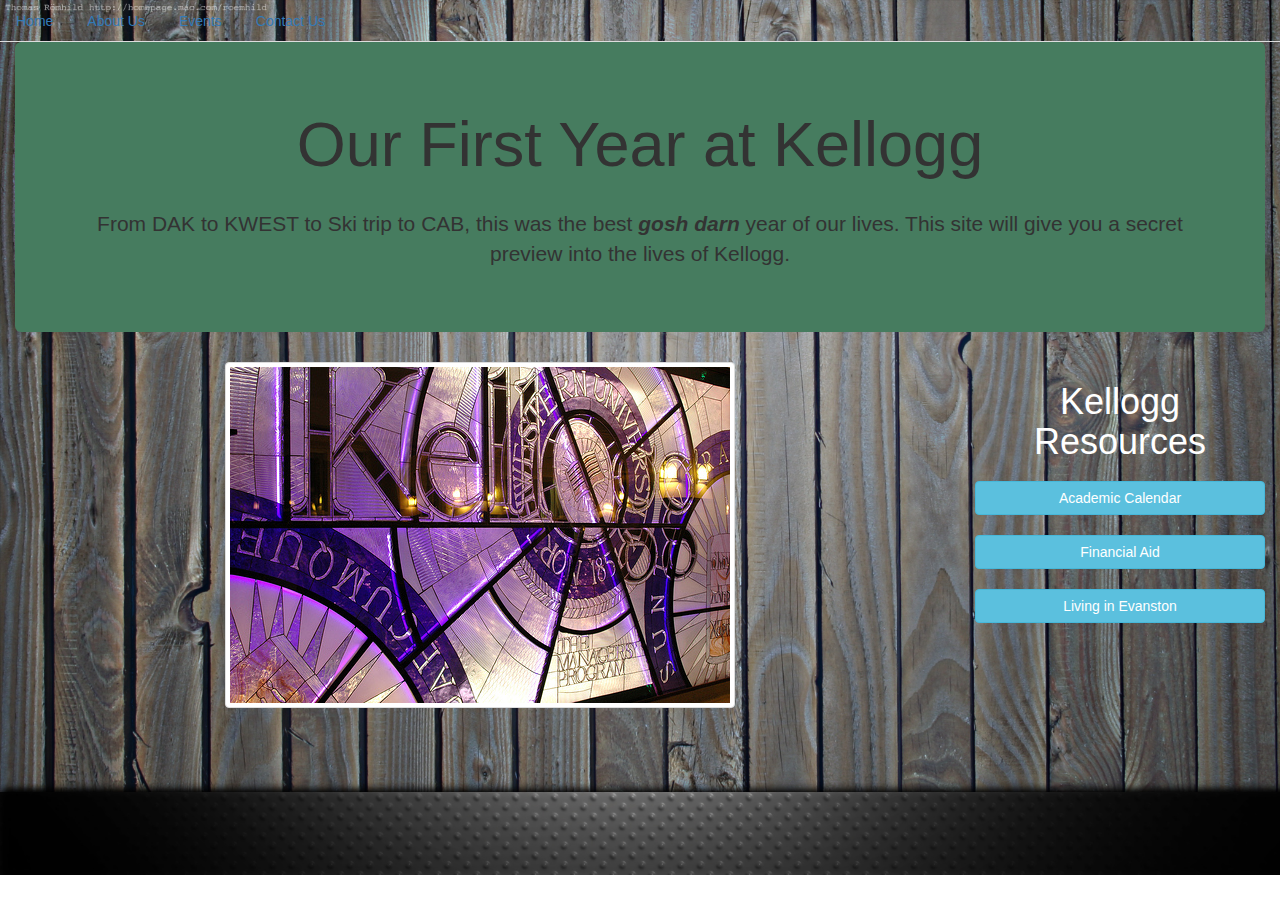
<file: index.html>
<!DOCTYPE html>
<html>
<head>
  <title>Home Page</title>
  <meta charset="UTF-8">


  <!-- Links to the bootstrap and j-files that are needed to use bootstrap -->
  <!-- getbootstrap.com/css/grid# for the Bootstrap website-->
  <link rel="stylesheet" href="http://maxcdn.bootstrapcdn.com/bootstrap/3.2.0/css/bootstrap.min.css">
 <link rel="stylesheet" type="text/css" href="homepagestyle.css">
  <script src="http://ajax.googleapis.com/ajax/libs/jquery/1.11.1/jquery.min.js"></script>
  <script src="http://maxcdn.bootstrapcdn.com/bootstrap/3.2.0/js/bootstrap.min.js"></script>
</head>
<body>



  <ul class="nav nav-tabs text-muted" role="tablist">
  <li ><a href="index.html">Home</a></li>
  <li ><a href="index2.html">About Us</a></li>
  <li ><a href="index4.html">Events</a></li>
  <li ><a href="Index3.html">Contact Us</a></li>
</ul>

  <div class="container-fluid">
    <div class="jumbotron text-center bg-primary">
    <h1> Our First Year at Kellogg </h1>
    <br>
     <p>
        From DAK to KWEST to Ski trip to CAB, this was the best <em> <strong> gosh darn </strong> </em> year of our lives. This site will give you a secret preview into the lives of Kellogg.
      </p>
  </div>
  

  <!-- Then we create rows <div class="row"> -->
  <!-- Then we create columns for each row <div class="col-md-12"> -->
  <!-- And specify that each row has columns that are a certain width; in this case it is 6 columns wide; these should add up to 12, so 4 columns would each be 3, 3 columns would each be 4 etc.-->
  <!-- md applies to medium or large devices 992+ pixels or larger--> 
  <!-- If we make it smaller than 992 pixels, then this stacks on top of each other; we can change this to be sm for smaller devices-->
  
    <div class="row">
      
      <div class="col-md-9 text-center">
      <img src="Kellogg.jpg" width="tt0" class="img-responsive img-thumbnail" alt="responsive image">
      </div>

      <div class="col-md-3 text-center hidden-xs">
      <h1>Kellogg Resources</h1>
        <h3><a href="google.com" class="btn btn-info btn-block">Academic Calendar </a></h3>
        <h3><a href="google.com" class="btn btn-info btn-block">Financial Aid </a></h3>
      <h3><a href="index2.html" class="btn btn-info btn-block">Living in Evanston</a></h3>
      </p>
      </div>
  <!-- We can hide certain things so that we don't see them on smaller devices using hidden-xs -->  
      
  </div>
  
  </div>
  </div>
</body>
</html>
</file>
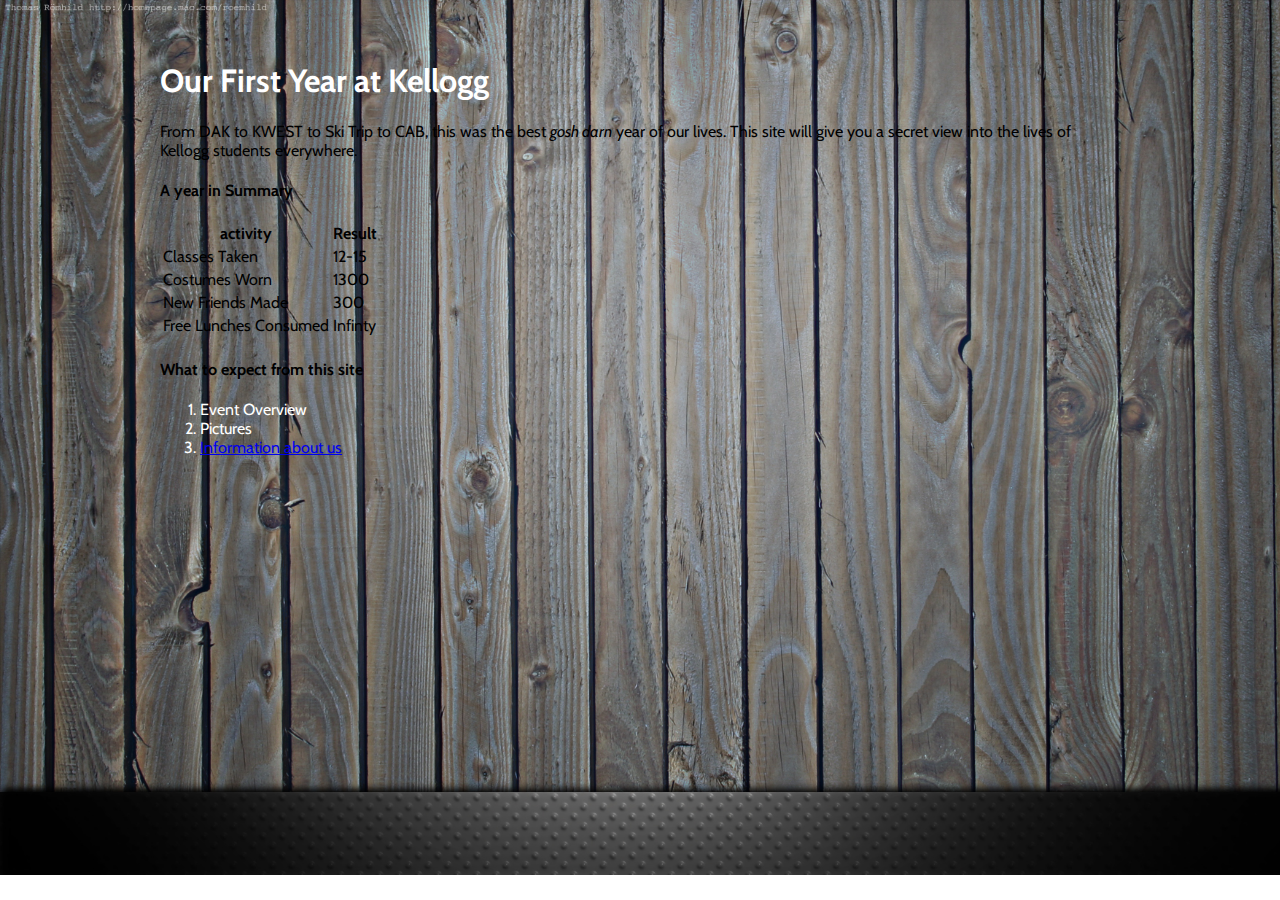
<file: Home Page - Old.html>
<!DOCTYPE html>
<html>
<head>
  <title>Homepage</title>
  <meta charset="UTF-8">
  <link rel="stylesheet" type="text/css" href="homepagestyle.css">
  <link href='http://fonts.googleapis.com/css?family=Cabin' rel='stylesheet' type='text/css'>
</head>
<body>
  <div id="wrapper">
    <h1>Our First Year at Kellogg</h1>
      <p>
        From DAK to KWEST to Ski Trip to CAB, this was the best <em><strong>gosh darn</strong></em> year of our lives.  This site will give you a secret view into the lives of Kellogg students everywhere.  
      </p>
    <h4>A year in Summary</h4>
    <table>
      <tr>
          <th> activity </th>
          <th> Result </th>
      </tr>
      <tr>
        <td>Classes Taken</td>
        <td>12-15</td>
     </tr>
     <tr>
        <td>Costumes Worn</td>
        <td> 1300 </td>
     </tr>
     <tr>
        <td>New Friends Made</td>
        <td>300</td>
     </tr>
     <tr>
        <td> Free Lunches Consumed</td>
        <td> Infinty</td>
     </tr>
     </table>                
    <h4>What to expect from this site</h4>
      <ol>
        <li>Event Overview</li>
        <li>Pictures</li>
        <li><a href="index.html">Information about us</a></li>
        </ol>

      

     
    </section>
  </div>
</body>
</html>
</file>
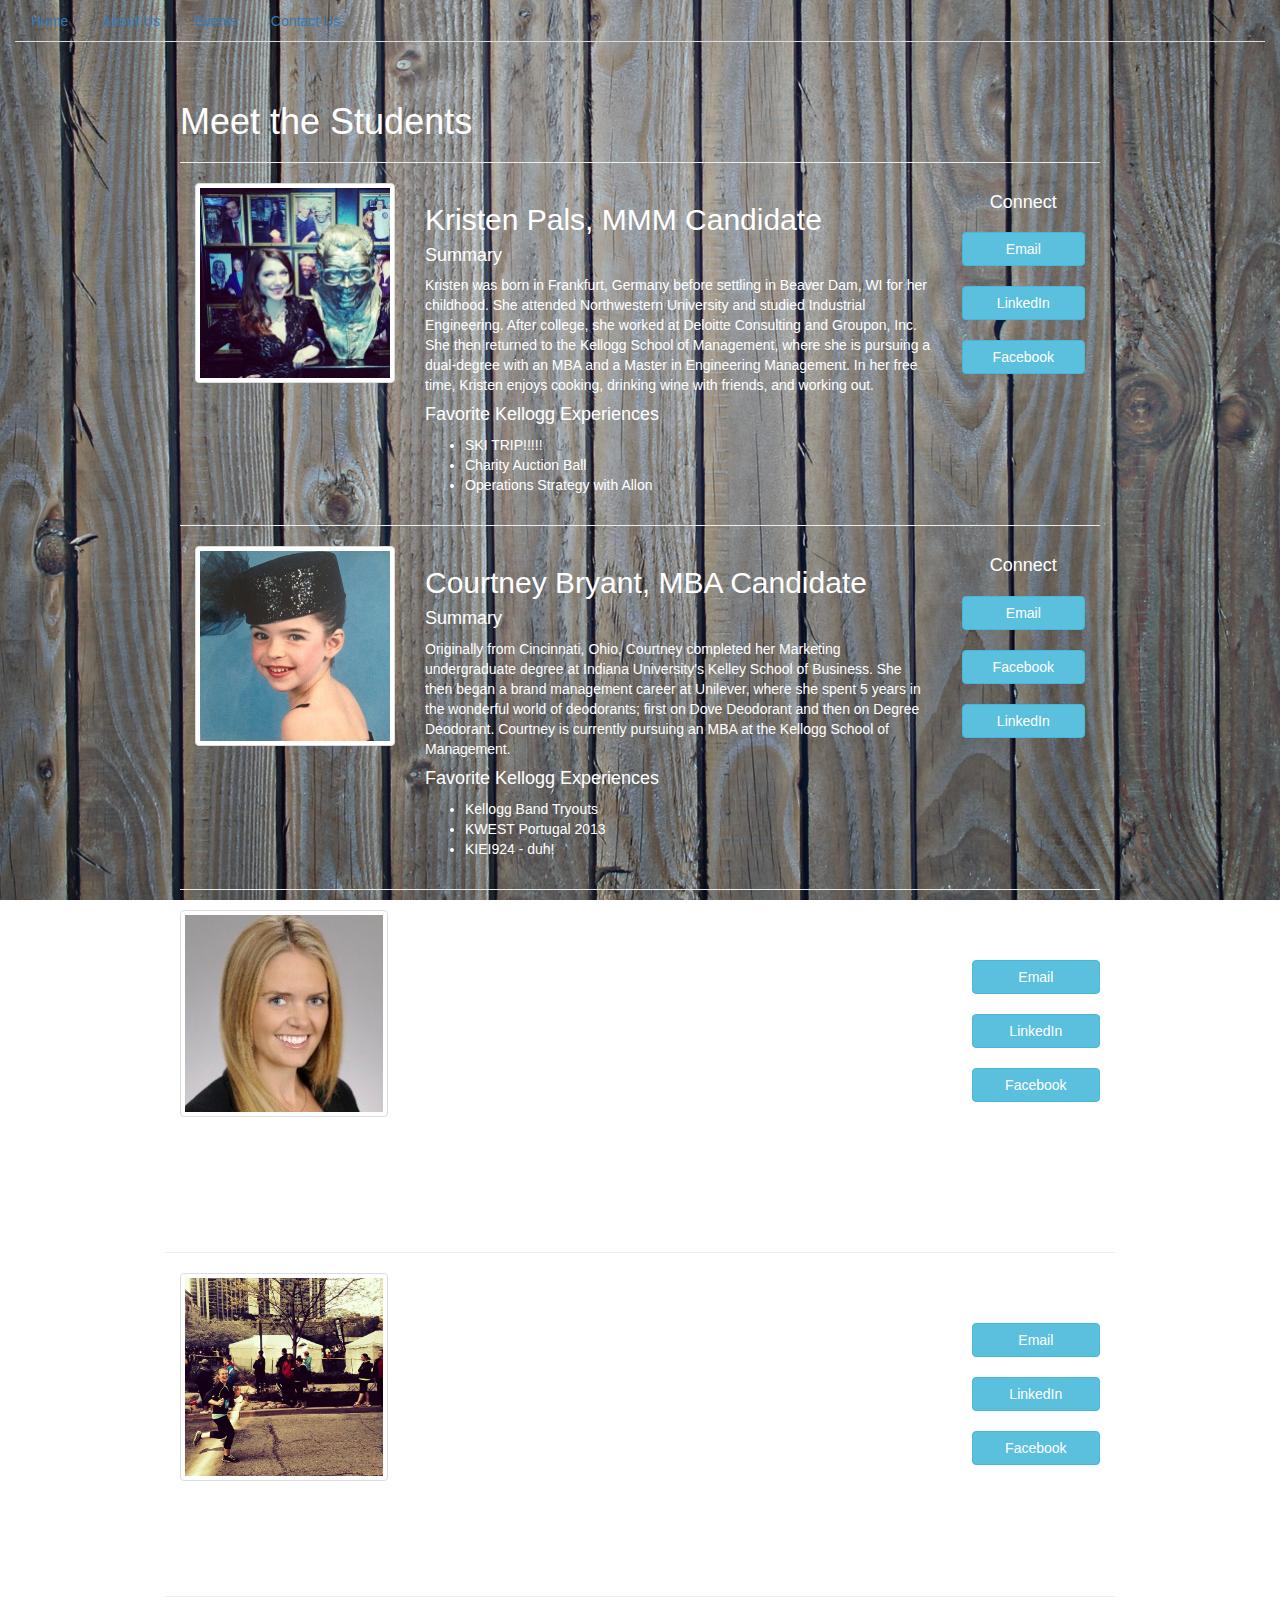
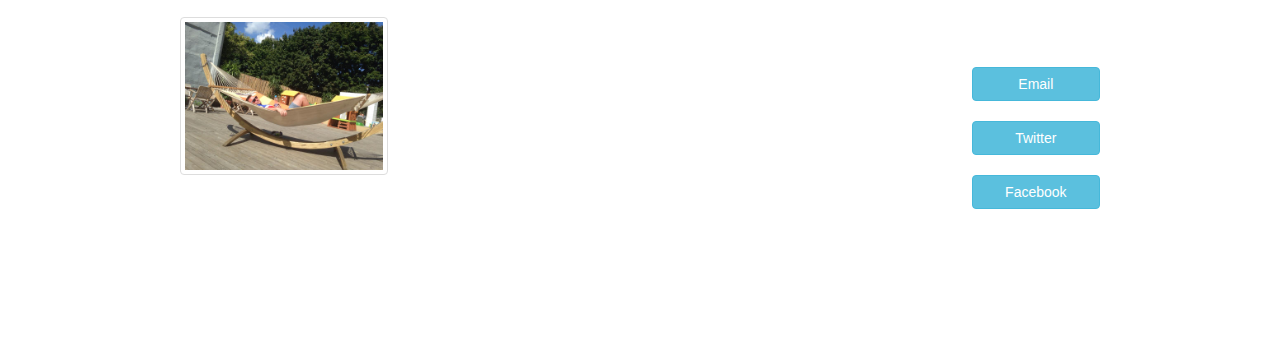
<file: index2.html>
<!DOCTYPE html>
<html>
<head>
  <title>About the Authors</title>
  <meta charset="UTF-8">


  <link rel="stylesheet" href="http://maxcdn.bootstrapcdn.com/bootstrap/3.2.0/css/bootstrap.min.css">
<link rel="stylesheet" type="text/css" href="style.css">
  <script src="http://ajax.googleapis.com/ajax/libs/jquery/1.11.1/jquery.min.js"></script>
  <script src="http://maxcdn.bootstrapcdn.com/bootstrap/3.2.0/js/bootstrap.min.js"></script>
</head>
<body>


<div class="container-fluid">
  <ul class="nav nav-tabs" role="tablist">
  <li ><a href="index.html">Home</a></li>
  <li ><a href="index2.html">About Us</a></li>
  <li><a href="index4.html">Events</a></li>
  <li><a href="Index3.html">Contact Us</a></li>
</ul>
</div>

  <div class="container-fluid">
  <div id="wrapper">
    <h1>Meet the Students</h1>
  <hr>
  

    <div class="row container-fluid">
                                <div class="col-md-3 text-center">
                                <img src="Kristen.jpg" width="750" class="img-responsive img-thumbnail" alt="Responsive image">
      </div>

      <div class="col-md-7">
      <h2>Kristen Pals, MMM Candidate</h2>
            <h4>Summary</h4>
      <p>
        Kristen was born in Frankfurt, Germany before settling in Beaver Dam, WI for her childhood. She attended Northwestern University and studied Industrial Engineering. After college, she worked at Deloitte Consulting and Groupon, Inc. She then returned to the Kellogg School of Management, where she is pursuing a dual-degree with an MBA and a Master in Engineering Management. 

        In her free time, Kristen enjoys cooking, drinking wine with friends, and working out.
      </p>
    </section>
      <h4>Favorite Kellogg Experiences</h4>
      <ul>
        <li>SKI TRIP!!!!!</li>
        <li>Charity Auction Ball</li>
        <li>Operations Strategy with Allon</li>
      </ul>
    </section>
    </div>
    <div class="col-md-2 hidden-xs hidden-sm text-center">
    <section>
      <h4>Connect</h4>
        <h3><a href="mailto:kpals2015@kellogg.northwestern.edu" class="btn btn-info btn-block">Email</a></h3>
        <h3><a href="www.linkedin.com/in/kristenpals/" class="btn btn-info btn-block">LinkedIn</a></h3>
        <h3><a href="http://facebook.com/Kristen.Pals" class="btn btn-info btn-block">Facebook</a></h3>

    </section>
   </div>
      </div>

      <div class="row container-fluid">
        <hr>
      </div>

       <div class="row container-fluid">

          <div class="col-md-3 text-center">
            <img src="baby pic.jpg" width="750" class="img-responsive img-thumbnail" alt="Responsive image">
          </div>

          <div class="col-md-7 container-fluid">
            <h2>Courtney Bryant, MBA Candidate</h2>
            <section>
            <h4>Summary</h4>
            <p>
              Originally from Cincinnati, Ohio, Courtney completed her Marketing undergraduate degree at Indiana University's Kelley School of Business. She then began a brand management career at Unilever, where she spent 5 years in the wonderful world of deodorants; first on Dove Deodorant and then on Degree Deodorant. Courtney is currently pursuing an MBA at the Kellogg School of Management.
            </p>
            </section>
            <h4>Favorite Kellogg Experiences</h4>
            <ul>
              <li>Kellogg Band Tryouts</li>
              <li>KWEST Portugal 2013</li>
              <li>KIEI924 - duh!</li>
            </ul>
            </section>
          </div>
          <div class="col-md-2 hidden-xs hidden-sm text-center"
            <section>
            <h4>Connect</h4>
              <h3><a href="mailto:cbryant@kellogg.northwestern.edu" class="btn btn-info btn-block">Email</a></h3>
              <h3><a href="http://facebook.com/courtney.bryant.3557" class="btn btn-info btn-block">Facebook</a></h3>
              <h3><a href="https://www.linkedin.com/profile/view?id=174207979&trk=spm_pic" class="btn btn-info btn-block">LinkedIn</a></h3>
            </section>
          </div>
        </div>

      <div class="row container-fluid">
        <hr>
     </div>

       <div class="row">

          <div class="col-md-3 text-center">
            <img src="betsy.jpg" width="750" class="img-responsive img-thumbnail" alt="Responsive image">
          </div>

          <div class="col-md-7 container-fluid">
            <h2>Betsy Doherty, MBA Candidate</h2>
            <section>
            <h4>Summary</h4>
            <p>
              Betsy was born in Eden Prairie, MN and has since lived in Los Angeles, Hong Kong, and Evanston.  She attended USC for undergrad, where she started as a Fine Arts major before switching to Business Administration.  After graduating she spent six years in mergers and acquisitions consulting at KPMG.  She is now pursuing her MBA at Kellogg in order to get back to those artistic roots and transition into merchandising.    
            </p>
            </section>
            <h4>Favorite Kellogg Experiences</h4>
            <ul>
              <li>Ski Trip</li>
              <li>Noah's Arc Boat Party</li>
              <li>Business Strategy with Busse</li>
              </ul>
          </div>
          <div class="col-md-2 hidden-xs hidden-sm text-center"
            <section>
            <h4>Connect</h4>
              <h3><a href="mailto:edoherty2015@kellogg.northwestern.edu" class="btn btn-info btn-block">Email</a></h3>
              <h3><a href="http://linkedin.com/pub/betsy-doherty/b/197/4b5/" class="btn btn-info btn-block">LinkedIn</a></h3>
              <h3><a href="http://facebook.com/betsy.doherty" class="btn btn-info btn-block">Facebook</a></h3>
            </section>
          </div>
        </div>


      <div class="row">
       <hr>
       </div>

       <div class="row">

     <div class="col-md-3 text-center">
      <img src="marathon.jpg" width="750" class="img-responsive img-thumbnail" alt="Responsive image">
      </div>

      <div class="col-md-7">
    <h2>Amanda Casey, MBA Candidate</h2>
    <section>
      <h4>Summary</h4>
      <p>
        Amanda is from Seattle, WA. Prior to coming to Kellogg she worked at Nordstrom in their Corporate Strategy group. This past summer Amanda interned at Google in their Consumer Operations group. Outside of school Amanda enjoys wakesurfing, snowboarding, hot yoga, cooking, and jogging.    
      </p>
    <section>
      <h4>Favorite Kellogg Experiences</h4>
        <ul>
          <li>Running my first half marathon</li>
          <li>90s Party</li>
          <li>SKI TRIP</li>
          <li>Fin II with Professor Petersen</li>
          </ul>
     </div>
    <div class="col-md-2 hidden-xs hidden-sm text-center"
    <section>
      <h4>Connect</h4>
        <h3><a href="mailto:acasey2015@kellogg.northwestern.edu" class="btn btn-info btn-block">Email</a></h3>
        <h3><a href="http://linkedin.com/pub/amanda-casey/13/132/b8b" class="btn btn-info btn-block">LinkedIn</a></h3>
        <h3><a href="http://facebook.com/acasey9" class="btn btn-info btn-block">Facebook</a></h3>
      </section>
</div>
</div>


      <div class="row">
       <hr>
       </div>

       <div class="row">

     <div class="col-md-3 text-center">
      <img src="Alex.jpg" width="750" class="img-responsive img-thumbnail" alt="Responsive image">
      </div>

      <div class="col-md-7">
        <h2>Alex Feldman, MBA Candidate</h2>
    <section>
      <h4>Summary</h4>
      <p>
      Alex went to college at the University of Michigan and graduated in 2007 with a BBA in Finance.  He then moved to NYC and traded natural gas options for five years before realizing his life was hell and he contributed nothing to society. He then enrolled at Kellogg in the fall of 2013 with plans to major in Finance and Entrepreneurship.  
      </p>
    <section>
      <h4>Favorite Kellogg Experiences</h4>
      <section>
        <ul>
        <li>Ski Trip</li>
        <li>Brazil Spring Break</li>
        <li>Turbo Acct. with Mark Finn</li>
        </ul>
    </section>
     </div>
    <div class="col-md-2 hidden-xs hidden-sm text-center"
    <section>
      <h4>Connect</h4>
        <h3><a href="mailto:afeldman2015@kellogg.northwestern.edu" class="btn btn-info btn-block">Email</a></h3>
        <h3><a href="https://twitter.com/Alexdfeldman" class="btn btn-info btn-block">Twitter</a></h3>
       <h3><a href="https://www.facebook.com/alexdfeldman" class="btn btn-info btn-block">Facebook</a></h3>      


      </section>
</div>
</div>           
</div>
</div>
  </div>
</body>
</html>
</file>
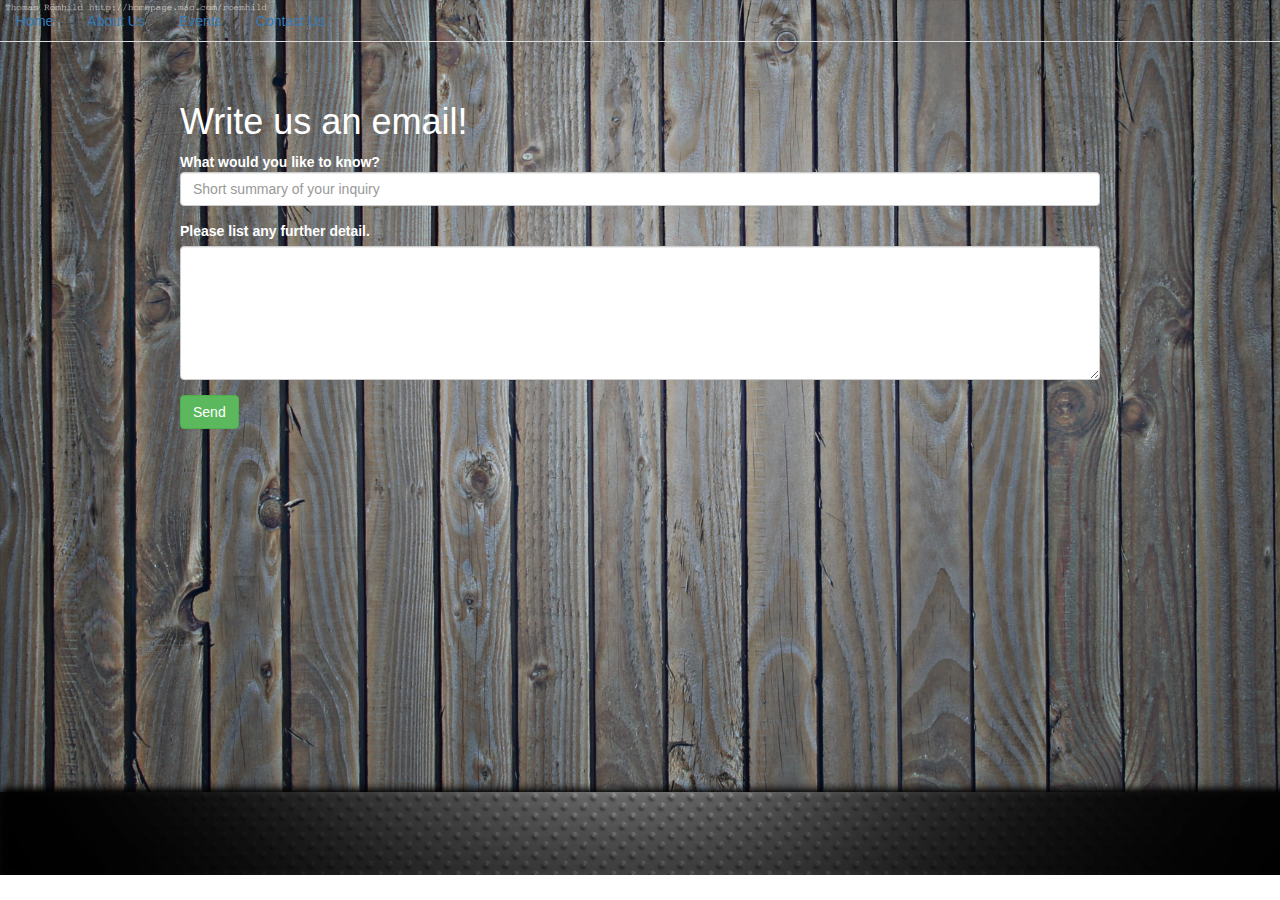
<file: Index3.html>
<!DOCTYPE html>
<html>
<head>
  <title>Contact Us</title>
  <meta charset="UTF-8">
  <link rel="stylesheet" href="http://maxcdn.bootstrapcdn.com/bootstrap/3.2.0/css/bootstrap.min.css">
   <link rel="stylesheet" type="text/css" href="index3.css">
  <script src="http://ajax.googleapis.com/ajax/libs/jquery/1.11.1/jquery.min.js"></script>
  <script src="http://maxcdn.bootstrapcdn.com/bootstrap/3.2.0/js/bootstrap.min.js"></script>
</head>
<body>

 <ul class="nav nav-tabs text-muted" role="tablist">
  <li ><a href="index.html">Home</a></li>
  <li ><a href="index2.html">About Us</a></li>
  <li ><a href="index4.html">Events</a></li>
  <li ><a href="Index3.html">Contact Us</a></li>
</ul>

<div class="container-fluid">
<div id="wrapper">
<h1> Write us an email!</h1>
<form action="mailto:afeldman2015@kellogg.northwestern.edu" "method="post" enctype="multipart/form-data">
        <div class="form-group"
    <label for="subject"><strong><font color="white"> What would you like to know?</strong></label></font>
    <input type="text" class="form-control" id="subject" name="subject" placeholder="Short summary of your inquiry">
    </div>
    <div class="form-group">
    <label for="body"><font color="white">Please list any further detail.</label></font>
    <textarea class="form-control" name="body" rows="6"></textarea> 
    </div>
    <button type="submit" class="btn btn-success">Send</button>
    </form>
    </body>
</div>
</div>

</body>
</html>
</file>
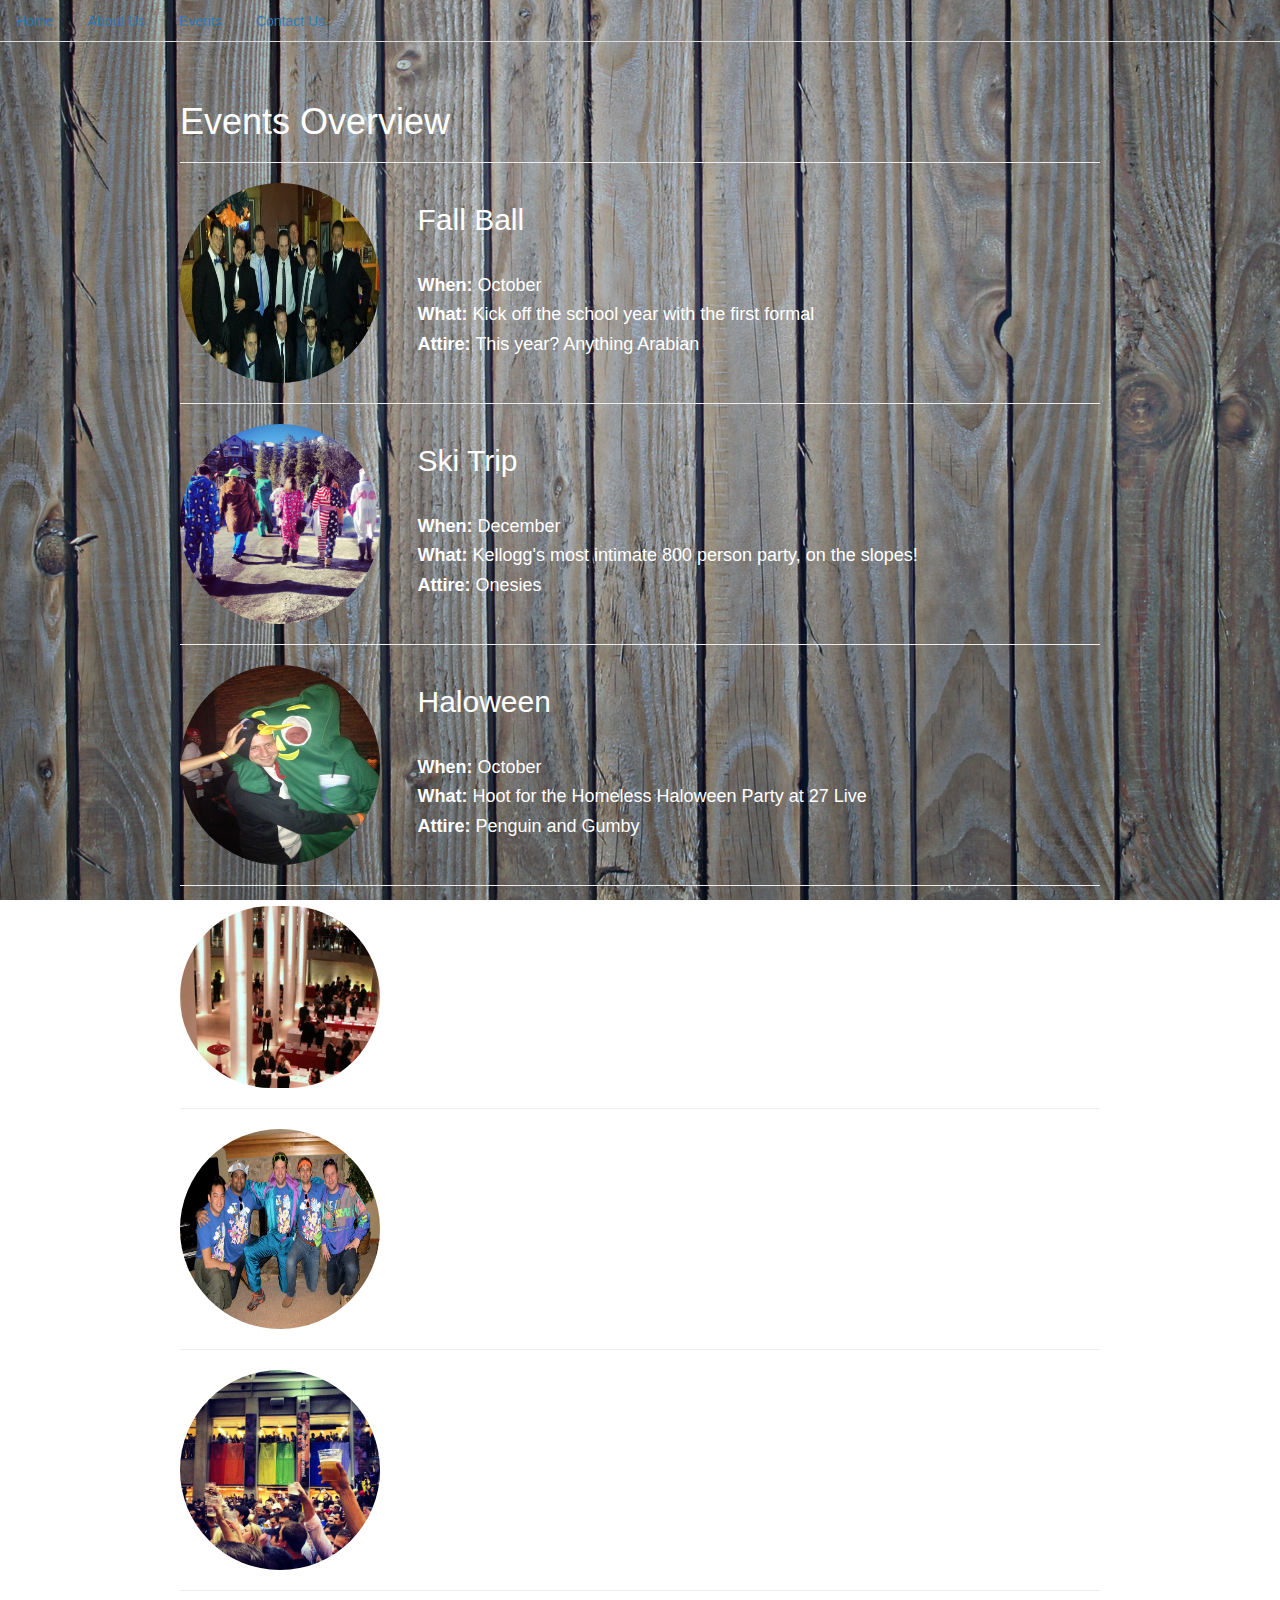
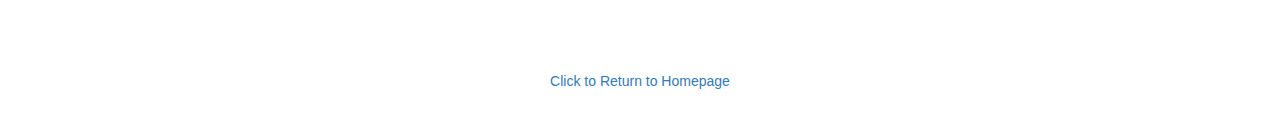
<file: index4.html>
<!DOCTYPE html>
<html>
<head>
  <title>Events</title>
  <meta charset="UTF-8">
  <link rel="stylesheet" href="http://maxcdn.bootstrapcdn.com/bootstrap/3.2.0/css/bootstrap.min.css">
   <link rel="stylesheet" type="text/css" href="styleevents.css">
  <script src="http://ajax.googleapis.com/ajax/libs/jquery/1.11.1/jquery.min.js"></script>
  <script src="http://maxcdn.bootstrapcdn.com/bootstrap/3.2.0/js/bootstrap.min.js"></script>
</head>
<body> 
  <ul class="nav nav-tabs" role="tablist">
  <li class><a href="index.html">Home</a></li>
   <li class><a href="index2.html">About Us</a></li>
  <li class><a href="index4.html">Events</a></li>
  <li class><a href="Index3.html">Contact Us</a></li>
  </ul>
  <div class="container-fluid">
  <div id="wrapper">
    <h1>Events Overview</h1>
  <hr>
  <div class="row">
    <div class="col-sm-3 hidden-xs">
      <img src="Fall Ball.jpg" width="200" height="200" style="float:left;margin:0 30px 0 0;">
    </div>
    <div class="col-md-9 col-xs-3">  
    <h2>Fall Ball</h2>
      <br>
      <section>
      <h4><strong>When:</strong> October</h4>
      <p>
      <h4><strong>What:</strong> Kick off the school year with the first formal</h4>  
      </p>
      <h4><strong>Attire:</strong> This year?  Anything Arabian</h4>  
      </section>
    </div>
  </div>
<hr>
  <div class="row">
    <div class="col-sm-3 hidden-xs">
      <img src="Onesies.JPG" width="200" style="float:left;margin:0 30px 0 0;">
    </div>
    <div class="col-md-9 col-xs-3">  
    <h2>Ski Trip</h2>
      <br>
      <section>
      <h4><strong>When:</strong> December</h4>
      <p>
      <h4><strong>What:</strong> Kellogg's most intimate 800 person party, on the slopes!</h4>  
      </p>
      <h4><strong>Attire:</strong> Onesies</h4>  
      </section>
    </div>
  </div>
  <hr>
  <div class="row">
    <div class="col-sm-3 hidden-xs">
      <img src="Gumby.jpg" width="200" height="200" style="float:left;margin:0 30px 0 0;">
    </div>
    <div class="col-md-9 col-xs-3">  
    <h2>Haloween</h2>
      <br>
      <section>
      <h4><strong>When:</strong> October</h4>
      <p>
      <h4><strong>What:</strong> Hoot for the Homeless Haloween Party at 27 Live</h4>  
      </p>
      <h4><strong>Attire:</strong> Penguin and Gumby</h4>  
      </section>
    </div>
  </div>
  <hr>
  <div class="row">
    <div class="col-sm-3 hidden-xs">
      <img src="cab.jpg" width="200" style="float:left;margin:0 30px 0 0;">
    </div>
    <div class="col-md-9 col-xs-3">  
    <h2>Charity Action Ball</h2>
      <br>
      <section>
      <h4><strong>When:</strong> March</h4>
      <p>
      <h4><strong>What:</strong> Time to give back and start donating to great causes</h4>  
      </p>
      <h4><strong>Attire:</strong> Your classiest cocktail getup</h4>  
      </section>
    </div>
  </div>
  <hr>
  <div class="row">
    <div class="col-sm-3 hidden-xs">
      <img src="Ski Trip.jpg" width="200" height="200"style="float:left;margin:0 30px 0 0;">
    </div>
    <div class="col-md-9 col-xs-3">  
    <h2>80's Party</h2>
      <br>
      <section>
      <h4><strong>When:</strong> December</h4>
      <p>
      <h4><strong>What:</strong> 80s party for one night during Ski Trip</h4>  
      </p>
      <h4><strong>Attire:</strong> BRONIES!!!</h4>  
      </section>
    </div>
  </div>
   <hr>
  <div class="row">
    <div class="col-sm-3 hidden-xs">
      <img src="Drag TG.JPG" width="200" style="float:left;margin:0 30px 0 0;">
    </div>
    <div class="col-md-9 col-xs-3">  
    <h2>TG</h2>
      <br>
      <section>
      <h4><strong>When:</strong> Every Friday</h4>
      <p>
      <h4><strong>What:</strong> FREE BEER and cool performances</h4>  
      </p>
      <h4><strong>Attire:</strong> Every day attire (aka still customes)</h4>  
      </section>
    </div>
  </div>
<hr>
</div>
  <div id="footer">
  <a href="index.html">Click to Return to Homepage</a>
  </div>
  </div>
</body>
</html>
</file>
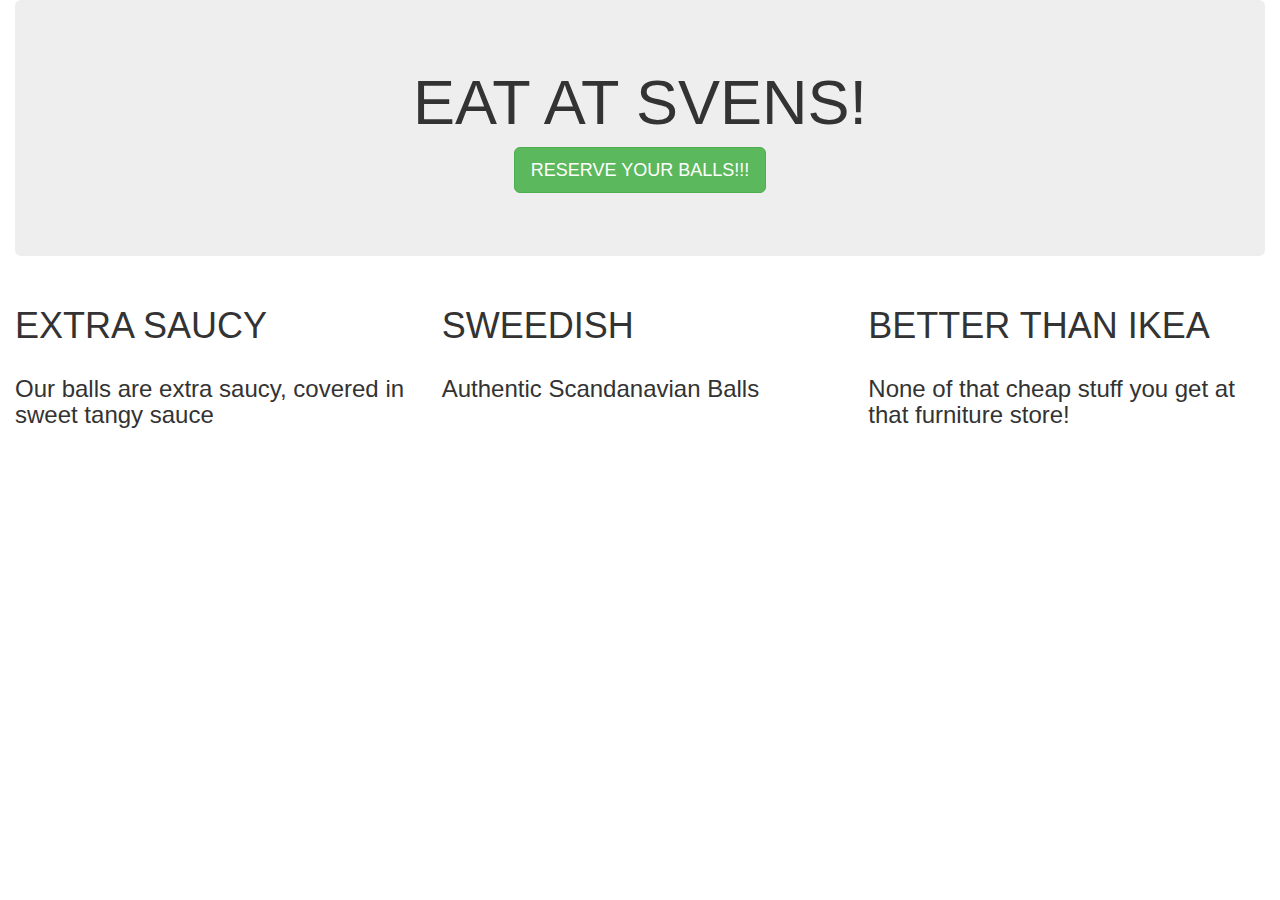
<file: Week 3/bootstrap.html>
<!DOCTYPE html>
<html>
<head>
  <title>Bootstrap Me</title>
  <meta charset="UTF-8">
  <link rel="stylesheet" href="http://maxcdn.bootstrapcdn.com/bootstrap/3.2.0/css/bootstrap.min.css">
  <script src="http://ajax.googleapis.com/ajax/libs/jquery/1.11.1/jquery.min.js"></script>
  <script src="http://maxcdn.bootstrapcdn.com/bootstrap/3.2.0/js/bootstrap.min.js"></script>
</head>
<body>
  <div class="container-fluid">
  <div class="jumbotron text-center">
  <h1>EAT AT SVENS!</h1>
  <p><a class="btn btn-success btn-lg" role="button">RESERVE YOUR BALLS!!!</a></p>
</div>
  	<div class="row">
  		<div class="col-sm-4">
  			<h1>EXTRA SAUCY</h1>
  		</div>
  		<div class="col-sm-4">
  			<h1>SWEEDISH</h1>
  		</div>
  		<div class="col-sm-4">
  			<h1>BETTER THAN IKEA</h1>
  		</div>
  	</div>
  	<div class="row">
  		<div class="col-sm-4">
  			<h3>Our balls are extra saucy, covered in sweet tangy sauce</h3>
  		</div>
  		<div class="col-sm-4">
  			<h3>Authentic Scandanavian Balls</h3>
  		</div>
  		<div class="col-sm-4">
  			<h3>None of that cheap stuff you get at that furniture store!</h3>
  		</div>
  	</div>
  </div>
</body>
</html>
</file>
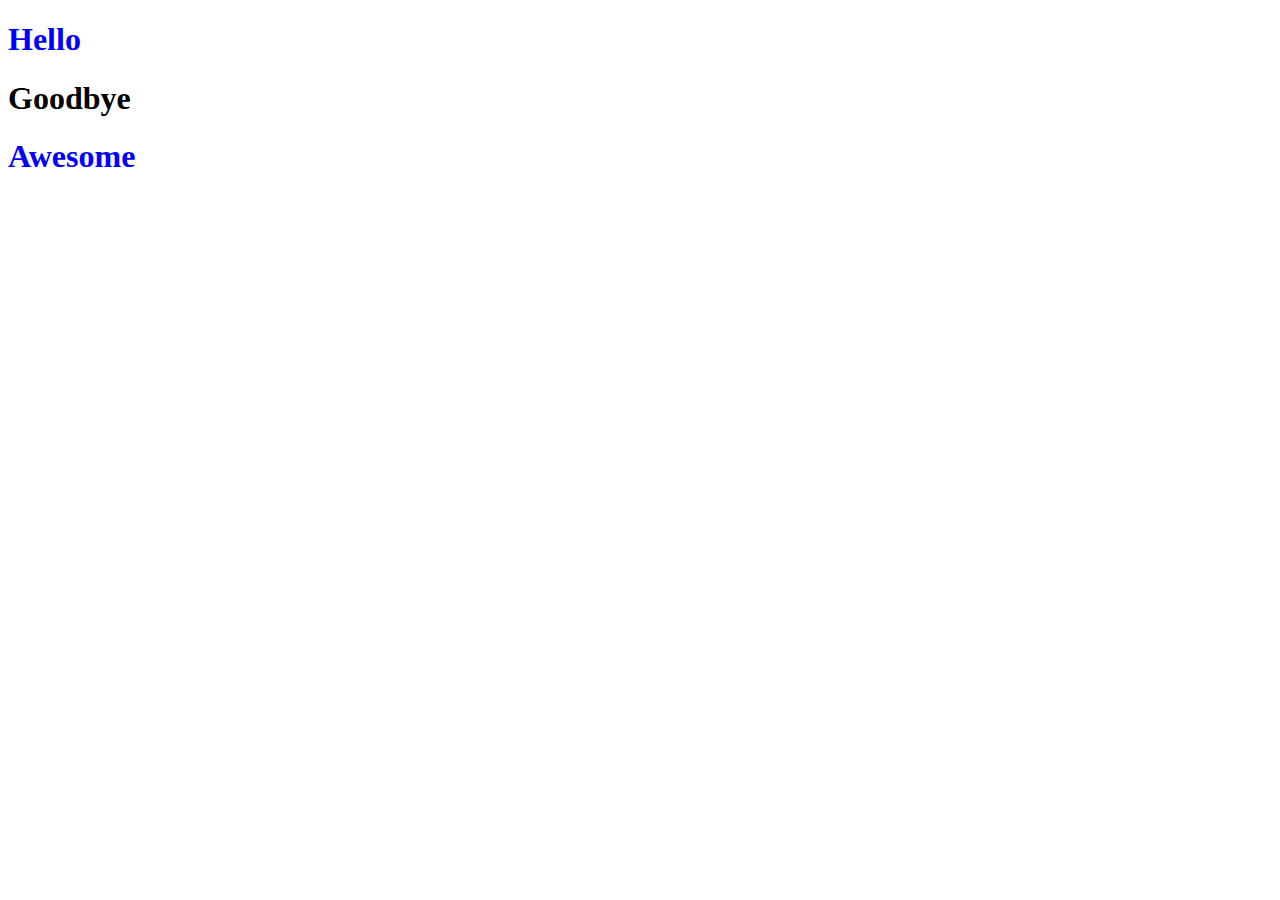
<file: week2-finished-master/sandbox.html>
<!-- Doctype -->
<!DOCTYPE html>
<html>

<!-- Head -->
<head>
  <title>Cookies!!!</title>
  <style type="text/css">
    h1.hello {
      color: blue;
    }
  </style>
</head>

<!-- Body -->
<body>

<h1 class="hello">Hello</h1>
<h1 id="goodbye">Goodbye</h1>
<h1 class="hello">Awesome</h1>


</body>

</html>
</file>
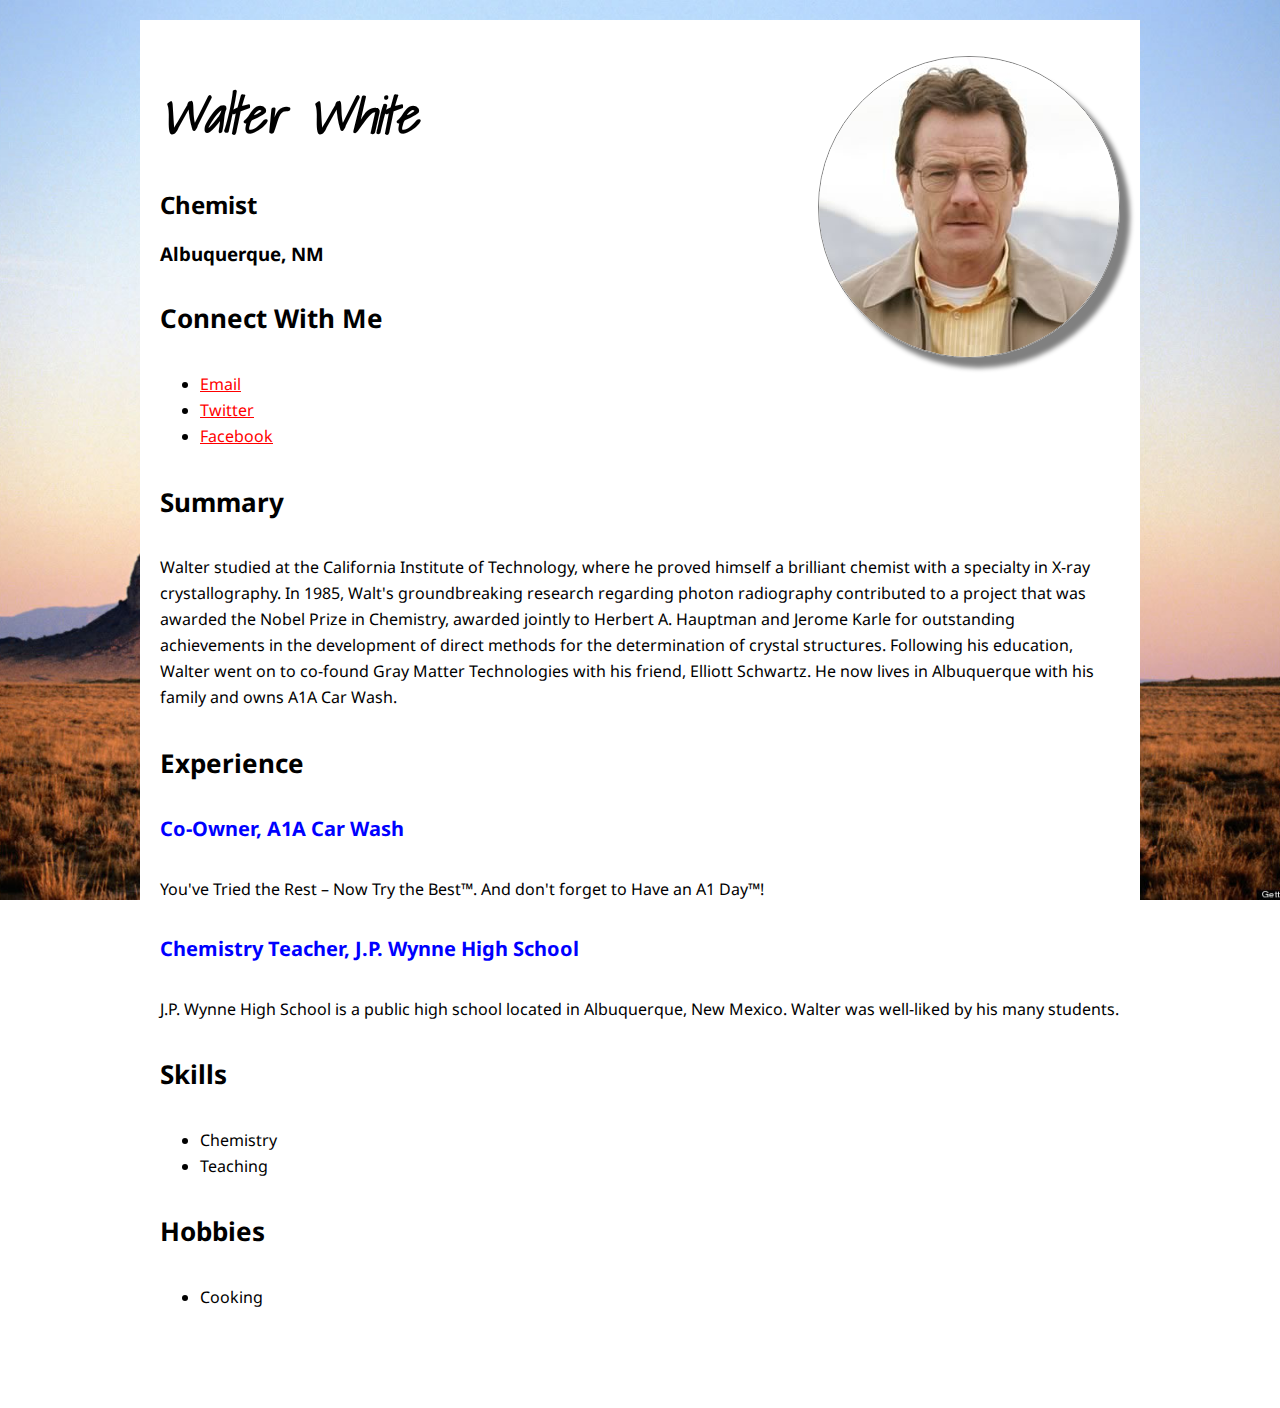
<file: week2-finished-master/style-me.html>
<!DOCTYPE html>
<html>
<head>
  <title>Walter White, Chemist</title>
  <meta charset="UTF-8">
  <link rel="stylesheet" type="text/css" href="style.css">
  <link href='http://fonts.googleapis.com/css?family=Shadows+Into+Light' rel='stylesheet' type='text/css'>
  <link href='http://fonts.googleapis.com/css?family=Droid+Sans' rel='stylesheet' type='text/css'>
  <script src="http://ajax.googleapis.com/ajax/libs/jquery/1.11.1/jquery.min.js"></script>
</head>
<body>
  <div id="wrapper">
    <p>
      <img id="walter" src="walter.jpg">
    </p>
    <h1>Walter White</h1>
    <h2>Chemist</h2>
    <h3>Albuquerque, NM</h3>
    <div id="connect">
      <h4>Connect With Me</h4>
      <ul>
        <li><a href="mailto:walter@walterwhite.com">Email</a></li>
        <li><a href="http://twitter.com/walterwhite">Twitter</a></li>
        <li><a href="http://facebook.com/walterwhite">Facebook</a></li>
      </ul>
    </div>
    <div id="summary">
      <h4>Summary</h4>
      <p>
        Walter studied at the California Institute of Technology, where he proved himself a brilliant chemist with a specialty in X-ray crystallography. In 1985, Walt's groundbreaking research regarding photon radiography contributed to a project that was awarded the Nobel Prize in Chemistry, awarded jointly to Herbert A. Hauptman and Jerome Karle for outstanding achievements in the development of direct methods for the determination of crystal structures. Following his education, Walter went on to co-found Gray Matter Technologies with his friend, Elliott Schwartz. He now lives in Albuquerque with his family and owns A1A Car Wash.
      </p>
    </div>
    <div id="experience">
      <h4>Experience</h4>
      <div>
        <h5>Co-Owner, A1A Car Wash</h5>
        <p>You've Tried the Rest – Now Try the Best™. And don't forget to Have an A1 Day™!</p>
      </div>
      <div>
        <h5>Chemistry Teacher, J.P. Wynne High School</h5>
        <p>J.P. Wynne High School is a public high school located in Albuquerque, New Mexico. Walter was well-liked by his many students.</p>
      </div>
    </div>
    <div id="skills">
      <h4>Skills</h4>
      <ul>
        <li>Chemistry</li>
        <li>Teaching</li>
      </ul>
    </div>
    <div id="hobbies">
      <h4>Hobbies</h4>
      <ul>
        <li>Cooking</li>
      </ul>
    </div>
  </div>
  <div id="footer">
    © 2014 Breaking Bad™ is a registered trademark of AMC Entertainment. Don't sue me, please.
  </div>
</body>
</html>
</file>
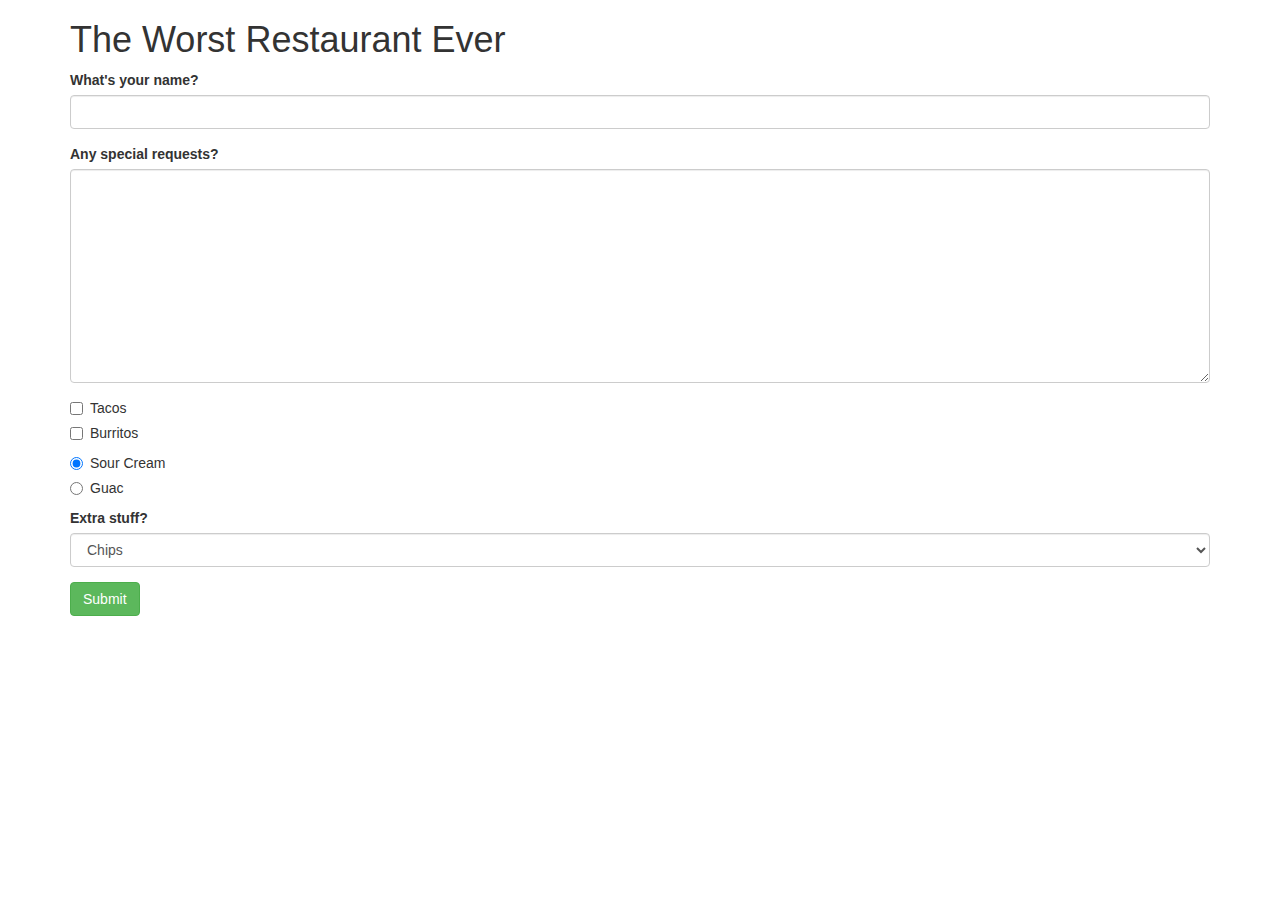
<file: week4-finished-master/forms.html>
<!DOCTYPE html>
<html>
<head>
  <title>Forms Extravaganza</title>
  <meta charset="UTF-8">
  <link rel="stylesheet" href="http://maxcdn.bootstrapcdn.com/bootstrap/3.2.0/css/bootstrap.min.css">
  <script src="http://ajax.googleapis.com/ajax/libs/jquery/1.11.1/jquery.min.js"></script>
  <script src="http://maxcdn.bootstrapcdn.com/bootstrap/3.2.0/js/bootstrap.min.js"></script>
</head>
<body>
  <div class="container">
    <h1>The Worst Restaurant Ever</h1>
    <form action="http://learn.golearntocode.com/forms" method="post">

      <!-- Text -->
      <div class="form-group">
        <label for="name">What's your name?</label>
        <input type="text" class="form-control" id="name" name="name">
      </div>

      <!-- Textarea -->
      <div class="form-group">
        <label for="special">Any special requests?</label>
        <textarea class="form-control" name="special" rows="10"></textarea>
      </div>

      <!-- Checkboxes -->
      <div class="checkbox">
        <label>
          <input type="checkbox" name="tacos" value="Yes">
          Tacos
        </label>
      </div>
      <div class="checkbox">
        <label>
          <input type="checkbox" name="burritos" value="Yes">
          Burritos
        </label>
      </div>

      <!-- Radios -->
      <div class="radio">
        <label>
          <input type="radio" name="options" id="optionsRadios1" value="Sour Cream" checked>
          Sour Cream
        </label>
      </div>
      <div class="radio">
        <label>
          <input type="radio" name="options" id="optionsRadios2" value="Guac">
          Guac
        </label>
      </div>

      <!-- Select -->
      <div class="form-group">
        <label for="extras">Extra stuff?</label>
        <select class="form-control" id="extras" name="extras">
          <option>Chips</option>
          <option>Drink</option>
          <option>Drink</option>
          <option>Drink</option>
          <option>Drink</option>
          <option>Drink</option>
        </select>
      </div>

      <button type="submit" class="btn btn-success">Submit</button>
  </div>
</body>
</html>
</file>
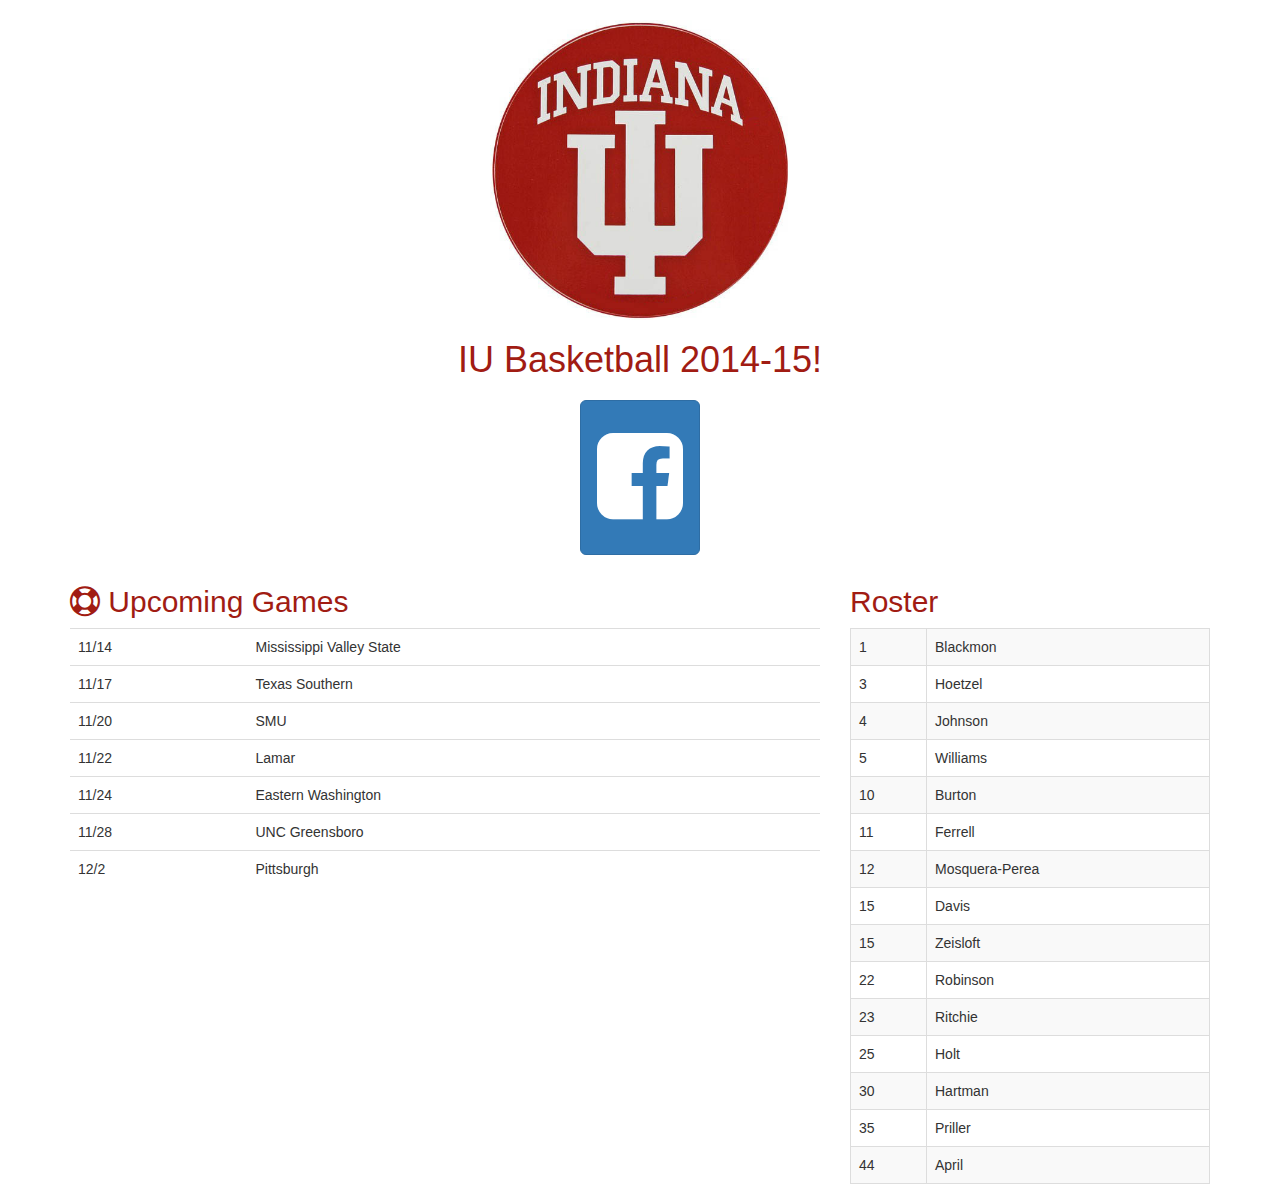
<file: week4-finished-master/iu.html>
<!DOCTYPE html>
<html>
<head>
  <title>Go Big Red</title>
  <meta charset="UTF-8">
  <link rel="stylesheet" href="http://maxcdn.bootstrapcdn.com/bootstrap/3.2.0/css/bootstrap.min.css">
  <link href="http://maxcdn.bootstrapcdn.com/font-awesome/4.2.0/css/font-awesome.min.css" rel="stylesheet">
  <link rel="stylesheet" href="style.css">
  <script src="http://ajax.googleapis.com/ajax/libs/jquery/1.11.1/jquery.min.js"></script>
  <script src="http://maxcdn.bootstrapcdn.com/bootstrap/3.2.0/js/bootstrap.min.js"></script>
</head>
<body>
  <div class="container">
    <div class="row text-center">
      <div class="col-sm-12">
        <h1><img src="iu.jpg" style="width:300px;height:300px"></h1>
        <h1>IU Basketball 2014-15!</h1>
        <h1>
          <a href="http://facebook.com" class="btn btn-lg btn-primary" style="font-size:100px">
            <i class="fa fa-facebook-square"></i>

          </a>
        </h1>
      </div>
    </div>
    <div class="row">
      <div class="col-sm-8">
        <h2>
          <i class="fa fa-life-ring"></i>
          Upcoming Games
        </h2>
        <table class="table">
          <tr>
            <td>11/14</td>
            <td>Mississippi Valley State</td>
          </tr>
          <tr>
            <td>11/17</td>
            <td>Texas Southern</td>
          </tr>
          <tr>
            <td>11/20</td>
            <td>SMU</td>
          </tr>
          <tr>
            <td>11/22</td>
            <td>Lamar</td>
          </tr>
          <tr>
            <td>11/24</td>
            <td>Eastern Washington</td>
          </tr>
          <tr>
            <td>11/28</td>
            <td>UNC Greensboro</td>
          </tr>
          <tr>
            <td>12/2</td>
            <td>Pittsburgh</td>
          </tr>
        </table>
      </div>
      <div class="col-sm-4">
        <h2>Roster</h2>
        <table class="table table-striped table-bordered">
          <tr>
            <td>1</td>
            <td>Blackmon</td>
          </tr>
          <tr>
            <td>3</td>
            <td>Hoetzel</td>
          </tr>
          <tr>
            <td>4</td>
            <td>Johnson</td>
          </tr>
          <tr>
            <td>5</td>
            <td>Williams</td>
          </tr>
          <tr>
            <td>10</td>
            <td>Burton</td>
          </tr>
          <tr>
            <td>11</td>
            <td>Ferrell</td>
          </tr>
          <tr>
            <td>12</td>
            <td>Mosquera-Perea</td>
          </tr>
          <tr>
            <td>15</td>
            <td>Davis</td>
          </tr>
          <tr>
            <td>15</td>
            <td>Zeisloft</td>
          </tr>
          <tr>
            <td>22</td>
            <td>Robinson</td>
          </tr>
          <tr>
            <td>23</td>
            <td>Ritchie</td>
          </tr>
          <tr>
            <td>25</td>
            <td>Holt</td>
          </tr>
          <tr>
            <td>30</td>
            <td>Hartman</td>
          </tr>
          <tr>
            <td>35</td>
            <td>Priller</td>
          </tr>
          <tr>
            <td>44</td>
            <td>April</td>
          </tr>
        </table>
      </div>
    </div>
  </div>
</body>
</html>
</file>
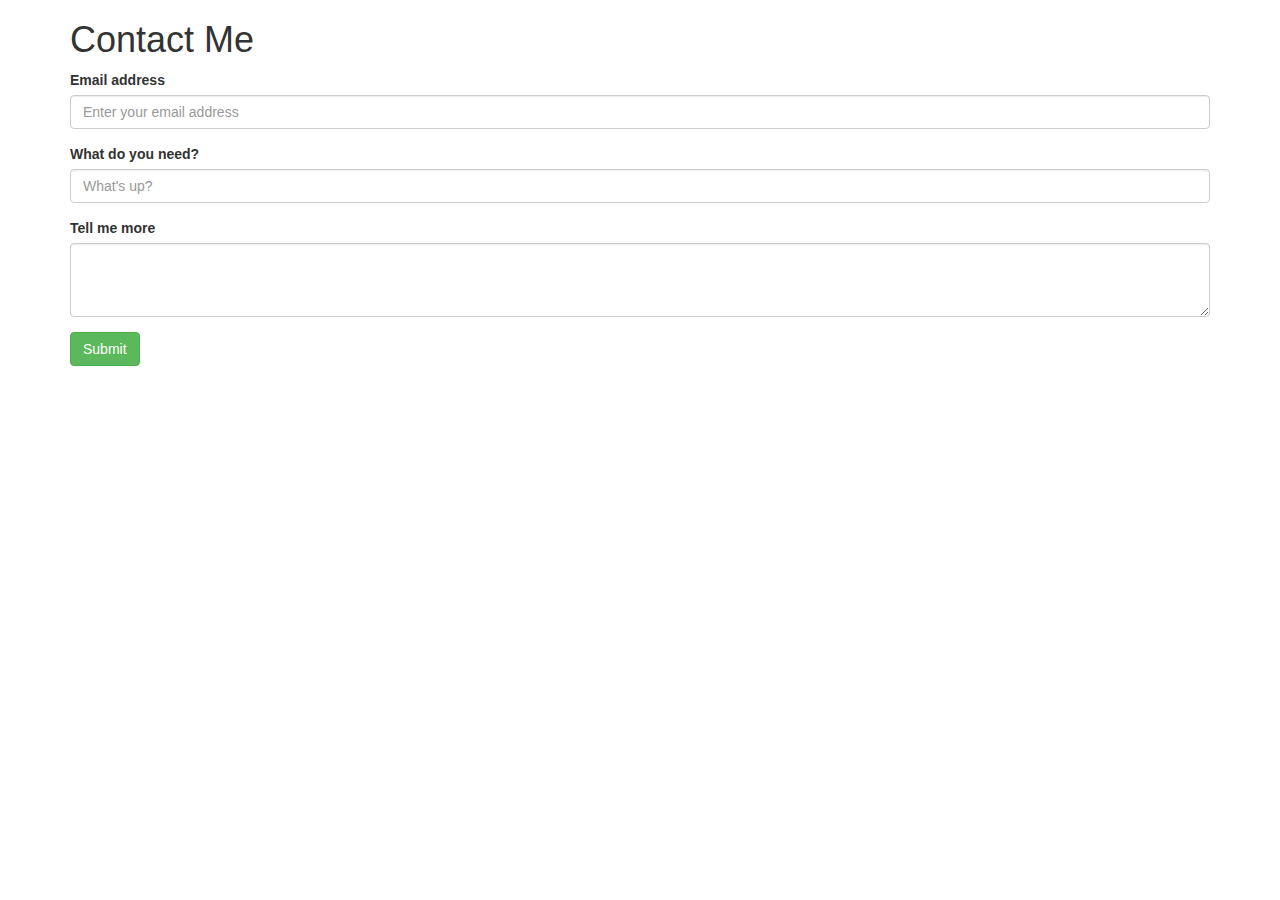
<file: week4-finished-master/rainbows.html>
<!DOCTYPE html>
<html>
<head>
  <title>Form</title>
  <meta charset="UTF-8">
  <link rel="stylesheet" href="http://maxcdn.bootstrapcdn.com/bootstrap/3.2.0/css/bootstrap.min.css">
  <script src="http://ajax.googleapis.com/ajax/libs/jquery/1.11.1/jquery.min.js"></script>
  <script src="http://maxcdn.bootstrapcdn.com/bootstrap/3.2.0/js/bootstrap.min.js"></script>
</head>
<body>
  <div class="container">
    <h1>Contact Me</h1>

    <form action="http://learn.golearntocode.com/forms" method="post">
      <div class="form-group">
        <label for="email">Email address</label>
        <input type="email" class="form-control" id="email" name="email" placeholder="Enter your email address">
      </div>
      <div class="form-group">
        <label for="subject">What do you need?</label>
        <input type="text" class="form-control" id="subject" name="subject" placeholder="What's up?">
      </div>
      <div class="form-group">
        <label for="body">Tell me more</label>
        <textarea class="form-control" name="body" rows="3"></textarea>
      </div>
      <button type="submit" class="btn btn-success">Submit</button>
    </form>
  </div>
</body>
</html>
</file>
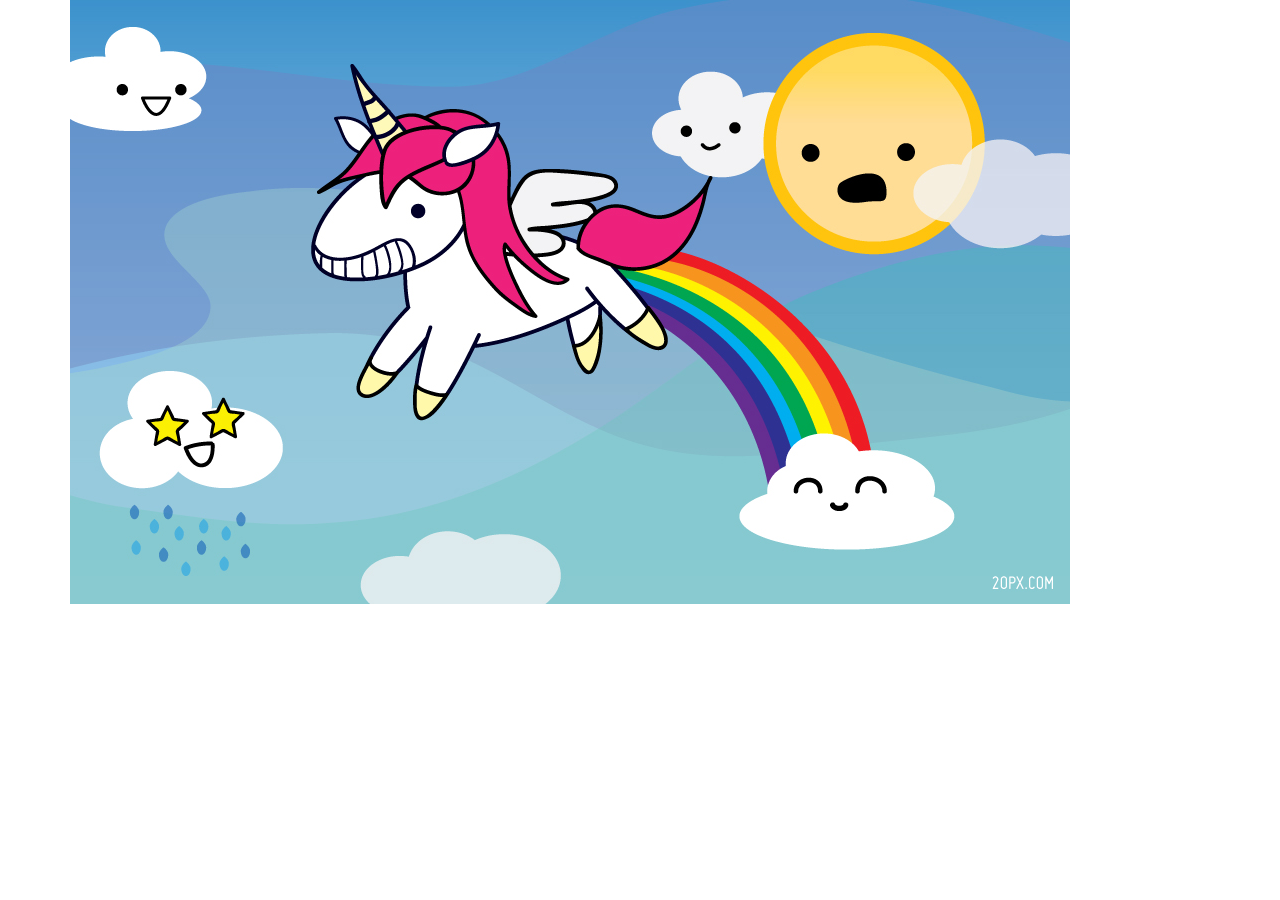
<file: week4-finished-master/unicorns.html>
<!DOCTYPE html>
<html>
<head>
  <title>Form Submitted</title>
  <meta charset="UTF-8">
  <link rel="stylesheet" href="http://maxcdn.bootstrapcdn.com/bootstrap/3.2.0/css/bootstrap.min.css">
  <script src="http://ajax.googleapis.com/ajax/libs/jquery/1.11.1/jquery.min.js"></script>
  <script src="http://maxcdn.bootstrapcdn.com/bootstrap/3.2.0/js/bootstrap.min.js"></script>
</head>
<body>
  <div class="container">
    <img src="poop.jpg">
  </div>
</body>
</html>
</file>
<file: homepagestyle.css>
body {
  font-family: 'Cabin', sans-serif;
  font-weight: 300;
  background: url(wood.jpg)no-repeat;
  background-size: 1400px;

}
#wrapper {
                width: 960px;
                margin: 20px auto;
                padding: 20px;
}

img{
              
                border-radius: 9999999px;
                
}
#footer{
                color: white;
                margin: 20px auto;
                padding: 20px;
                text-align: center;
}
.jumbotron {
  background-color: #467C5F;
}


h1{
  color:white;
}
li{
  color:white;

}
</file>
<file: style.css>
body {
  font-family: 'lucida sans unicode', lucida grande, sans-serif;
  font-weight: 300;
  background: url(wood.jpg) repeat;
                background-position: center center;
                background-attachment: fixed;
                color:white;
}

#wrapper {
                width: 960px;
                margin: 20px auto;
                padding: 20px;
}

img{
                
                border-radius: 9999999px;
               
}
#footer{
                color: white;
                margin: 20px auto;
                padding: 20px;
                text-align: center;
}
.jumbotron {
  background-color: #535C5F;
}
h1{
                color:white;
}

h2{
  color:white;
}

h3{
  color:white;
}

h4{color:white;
}

li{
  color:white;
}
</file>
<file: index3.css>
body {
  font-family: 'Cabin', sans-serif;
  font-weight: 300;
  background: url(wood.jpg)no-repeat;
  background-size: 1400px;

}
#wrapper {
                width: 960px;
                margin: 20px auto;
                padding: 20px;
}h1{
	color:white;

}
</file>
<file: styleevents.css>
body {
  font-family: 'lucida sans unicode', lucida grande, sans-serif;
  font-weight: 300;
  background: url(wood.jpg) repeat;
                background-position: center center;
                background-attachment: fixed;
                color:white;
}

#wrapper {
                width: 960px;
                margin: 20px auto;
                padding: 20px;
}

img{
                
                border-radius: 9999999999px;
               
}
#footer{
                color: white;
                margin: 20px auto;
                padding: 20px;
                text-align: center;
}
.jumbotron {
  background-color: #535C5F;
}
h1{
                color:white;
}

h2{
  color:white;
}

h3{
  color:white;
}

h4{color:white;
}

li{
  color:white;
}
</file>
<file: week2-finished-master/style.css>
/* Turn the links red */
a {
  color: red;
}

/* Make the name 36px font and italicized */
h1 {
  font-size: 50px;
  font-style: italic;
  font-family: "Shadows Into Light";
}

/* Make the section headers (e.g. Summary, Experience) 26px font */
h4 {
  font-size: 26px;
}

/* Make the job descriptions (e.g. Co-Owner, A1A Car Wash) blue and 20px font */
h5 {
  color: blue;
  font-size: 20px;
}

/* Put a border around the photo, set it to the right */
img#walter {
  border: 1px solid grey;
  border-radius: 9999999px;
  box-shadow: 10px 10px 5px grey;
  float: right;
}

/* Set the font family for the whole document, and add a background image */
body {
  font-family: 'Droid Sans', arial;
  background-image: url(background.jpg);
  background-size: cover;
  background-position: center center;
  background-attachment: fixed;
}

/* Give the paragraphs and lists a 26px line height */
p, li {
  line-height: 26px;
}

/* Make the links purple when I put my mouse over it */
a:hover {
  color: purple;
}

/* Make the content of the page "sit on top of" the background */
#wrapper {
  background-color: white;
  width: 960px;
  margin: 20px auto;
  padding: 20px;
}

/* Make it so you can see the footer and center it */
#footer {
  color: white;
  margin: 20px auto;
  text-align: center;
}
</file>
<file: week4-finished-master/style.css>
h1, h2 {
  color: #a11c13;
}
</file>
